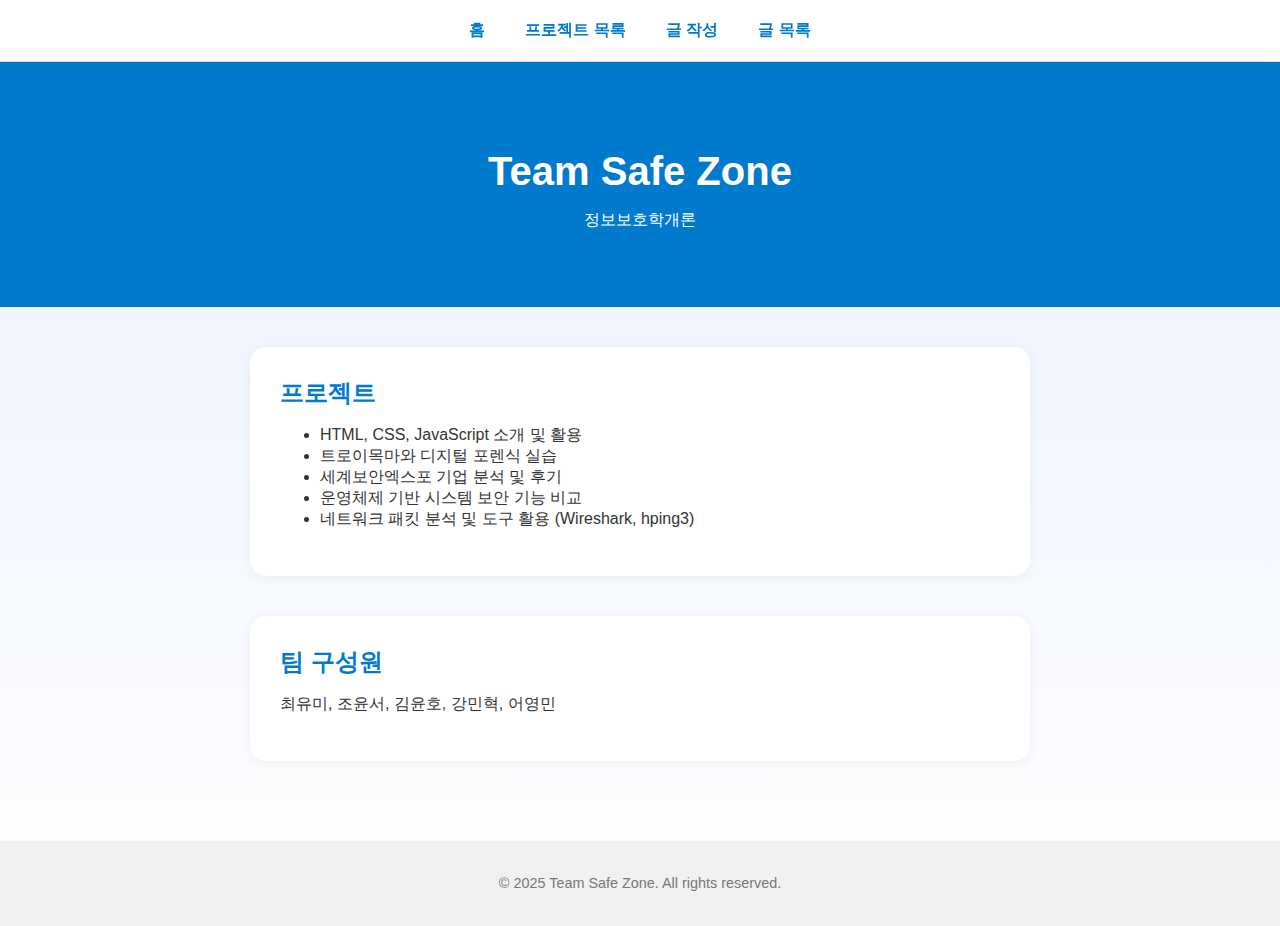
<file: index.html>
<!DOCTYPE html>
<html lang="ko">
  <head>
    <meta charset="UTF-8" />
    <meta name="viewport" content="width=device-width, initial-scale=1.0" />
    <title>정보보호학개론 팀 블로그 | Team Safe Zone</title>
    <link rel="stylesheet" href="style.css" />
    <style>
      body {
        margin: 0;
        font-family: 'Segoe UI', sans-serif;
        background: linear-gradient(to bottom, #e8f0fe, #ffffff);
        color: #333;
      }

      nav {
        background-color: #ffffff;
        padding: 20px;
        box-shadow: 0 1px 4px rgba(0, 0, 0, 0.1);
      }

      nav ul {
        list-style: none;
        display: flex;
        justify-content: center;
        gap: 40px;
        padding: 0;
        margin: 0;
      }

      nav a {
        text-decoration: none;
        color: #007acc;
        font-weight: 600;
      }

      .hero {
        background-color: #007acc;
        color: white;
        text-align: center;
        padding: 60px 20px 30px;
      }

      .hero h1 {
        font-size: 2.5em;
        margin-bottom: 10px;
      }

      .team-intro {
        padding: 40px 20px;
        display: flex;
        flex-direction: column;
        align-items: center;
      }

      .card {
        background: white;
        border-radius: 16px;
        padding: 30px;
        box-shadow: 0 2px 12px rgba(0, 0, 0, 0.06);
        margin-bottom: 30px;
        max-width: 720px;
        width: 100%;
        transition: transform 0.2s ease-in-out;
      }

      .card:hover {
        transform: translateY(-5px);
      }

      .card h2 {
        margin-top: 0;
        color: #007acc;
      }

      footer {
        text-align: center;
        padding: 20px;
        font-size: 0.9em;
        color: #777;
      }

      .banner {
        max-width: 700px;
        width: 90%;
        margin: 40px auto 20px;
        border-radius: 12px;
      }
    </style>
  </head>
  <body>
    <nav>
      <ul>
        <li><a href="index.html">홈</a></li>
        <li><a href="posts.html">프로젝트 목록</a></li>
        <li><a href="newpost.html">글 작성</a></li>
        <li><a href="postlist.html">글 목록</a></li>
      </ul>
    </nav>

    <header class="hero">
      <h1>Team Safe Zone</h1>
      <p>정보보호학개론</p>
    </header>

    <main class="team-intro">
      <section class="card">
        <h2>프로젝트</h2>
        <ul>
          <li>HTML, CSS, JavaScript 소개 및 활용</li>
          <li>트로이목마와 디지털 포렌식 실습</li>
          <li>세계보안엑스포 기업 분석 및 후기</li>
          <li>운영체제 기반 시스템 보안 기능 비교</li>
          <li>네트워크 패킷 분석 및 도구 활용 (Wireshark, hping3)</li>
        </ul>
      </section>

      <section class="card">
        <h2>팀 구성원</h2>
        <p>최유미, 조윤서, 김윤호, 강민혁, 어영민</p>
      </section>
    </main>

    <footer>
      <p>© 2025 Team Safe Zone. All rights reserved.</p>
    </footer>
  </body>
</html>
</file>
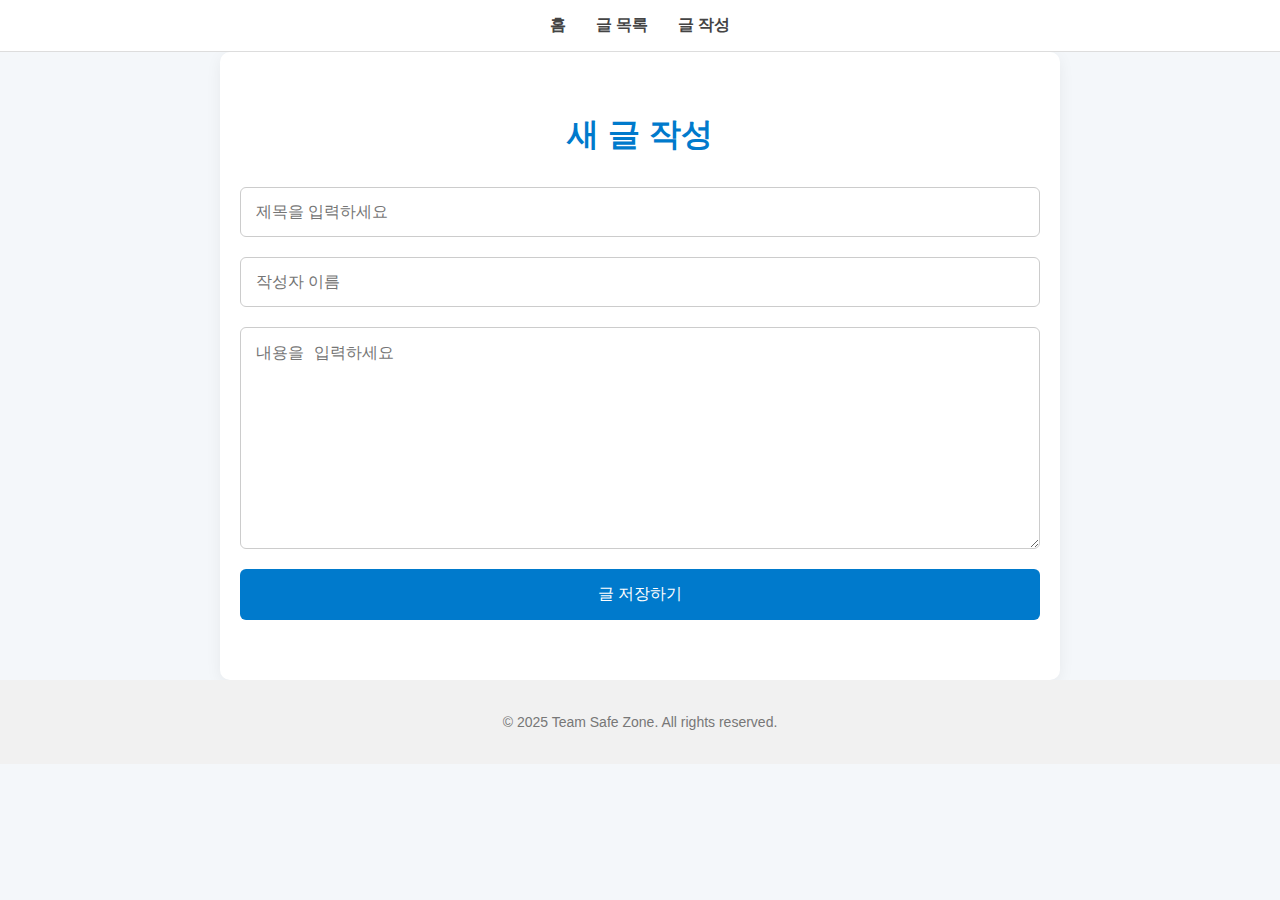
<file: newpost.html>
<!DOCTYPE html>
<html lang="ko">
  <head>
    <meta charset="UTF-8" />
    <meta name="viewport" content="width=device-width, initial-scale=1.0" />
    <title>새 글 작성 - Team Safe Zone</title>
    <link rel="stylesheet" href="style.css" />
  </head>
  <body>
    <nav>
      <ul>
        <li><a href="index.html">홈</a></li>
        <li><a href="posts.html">글 목록</a></li>
        <li><a href="new-post.html">글 작성</a></li>
      </ul>
    </nav>

    <main class="form-container">
      <h1>새 글 작성</h1>
      <form id="postForm">
        <input
          type="text"
          id="title"
          placeholder="제목을 입력하세요"
          required
        />
        <input type="text" id="author" placeholder="작성자 이름" required />
        <textarea
          id="content"
          placeholder="내용을 입력하세요"
          rows="10"
          required
        ></textarea>
        <button type="submit">글 저장하기</button>
      </form>
      <p id="resultMsg"></p>
    </main>

    <script>
      document
        .getElementById('postForm')
        .addEventListener('submit', function (e) {
          e.preventDefault()
          const title = document.getElementById('title').value
          const author = document.getElementById('author').value
          const content = document.getElementById('content').value

          const newPost = {
            title,
            author,
            content,
            date: new Date().toLocaleDateString(),
          }
          let posts = JSON.parse(localStorage.getItem('posts')) || []
          posts.unshift(newPost)
          localStorage.setItem('posts', JSON.stringify(posts))

          document.getElementById('resultMsg').innerText =
            '글이 저장되었습니다!'
          document.getElementById('postForm').reset()
        })
    </script>

    <footer>
      <p>© 2025 Team Safe Zone. All rights reserved.</p>
    </footer>
  </body>
</html>
</file>
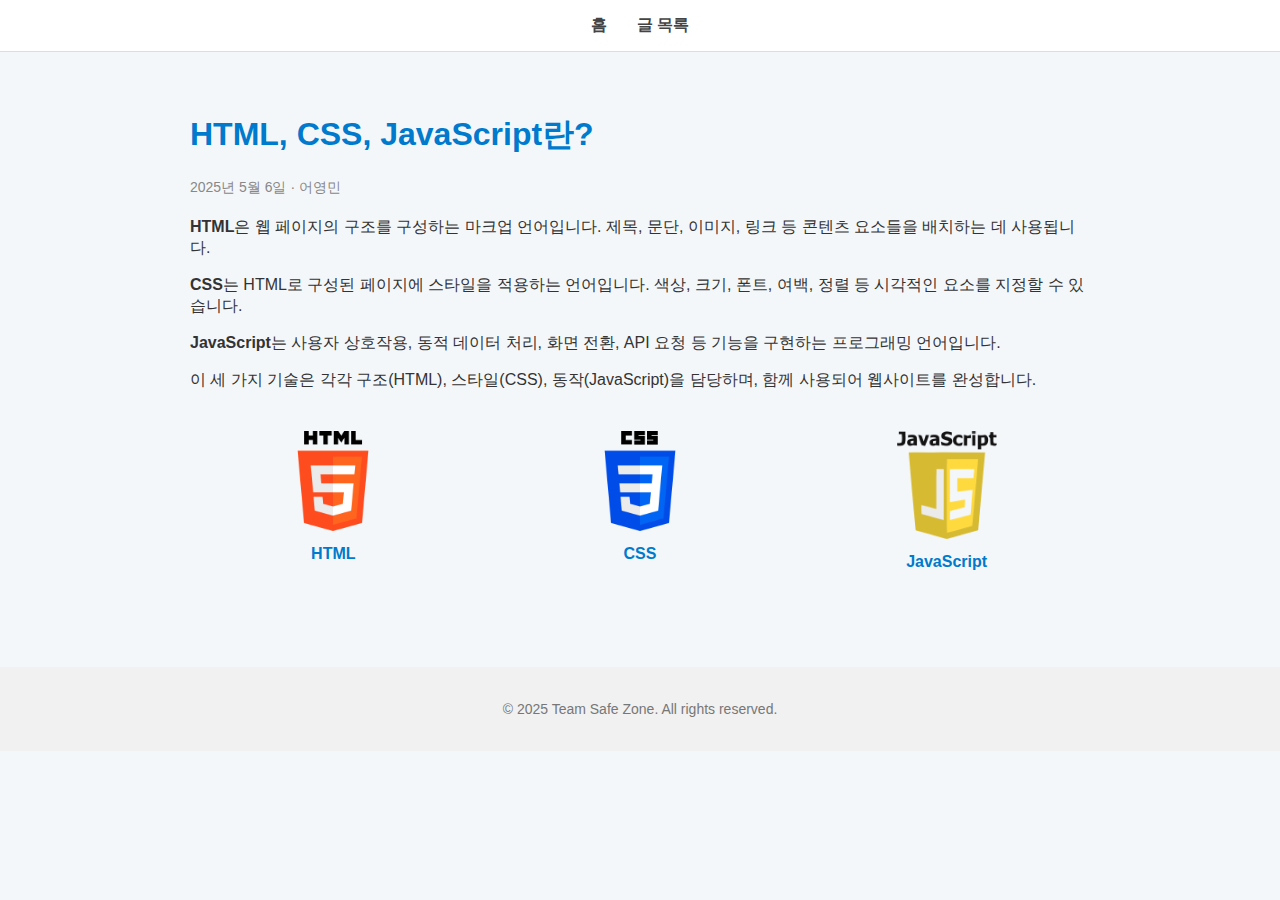
<file: post-1.html>
<!DOCTYPE html>
<html lang="ko">
  <head>
    <meta charset="UTF-8" />
    <meta name="viewport" content="width=device-width, initial-scale=1.0" />
    <title>HTML, CSS, JavaScript란? - Team Safe Zone</title>
    <link rel="stylesheet" href="style.css" />
    <style>
      .tech-images {
        display: flex;
        justify-content: space-around;
        flex-wrap: wrap;
        margin: 40px 0;
        gap: 20px;
      }

      .tech-card {
        text-align: center;
        max-width: 200px;
      }

      .tech-card img {
        width: 100px;
        height: auto;
      }

      .tech-card p {
        margin-top: 10px;
        font-weight: bold;
        color: #007acc;
      }
    </style>
  </head>
  <body>
    <nav>
      <ul>
        <li><a href="index.html">홈</a></li>
        <li><a href="posts.html">글 목록</a></li>
      </ul>
    </nav>

    <main class="post-detail">
      <h1>HTML, CSS, JavaScript란?</h1>
      <p class="meta">2025년 5월 6일 · 어영민</p>

      <p>
        <strong>HTML</strong>은 웹 페이지의 구조를 구성하는 마크업 언어입니다.
        제목, 문단, 이미지, 링크 등 콘텐츠 요소들을 배치하는 데 사용됩니다.
      </p>
      <p>
        <strong>CSS</strong>는 HTML로 구성된 페이지에 스타일을 적용하는
        언어입니다. 색상, 크기, 폰트, 여백, 정렬 등 시각적인 요소를 지정할 수
        있습니다.
      </p>
      <p>
        <strong>JavaScript</strong>는 사용자 상호작용, 동적 데이터 처리, 화면
        전환, API 요청 등 기능을 구현하는 프로그래밍 언어입니다.
      </p>
      <p>
        이 세 가지 기술은 각각 구조(HTML), 스타일(CSS), 동작(JavaScript)을
        담당하며, 함께 사용되어 웹사이트를 완성합니다.
      </p>

      <div class="tech-images">
        <div class="tech-card">
          <img src="html.png" alt="HTML 로고" />
          <p>HTML</p>
        </div>
        <div class="tech-card">
          <img src="css.png" alt="CSS 로고" />
          <p>CSS</p>
        </div>
        <div class="tech-card">
          <img src="javascript.png" alt="JavaScript 로고" />
          <p>JavaScript</p>
        </div>
      </div>
    </main>

    <footer>
      <p>© 2025 Team Safe Zone. All rights reserved.</p>
    </footer>
  </body>
</html>
</file>
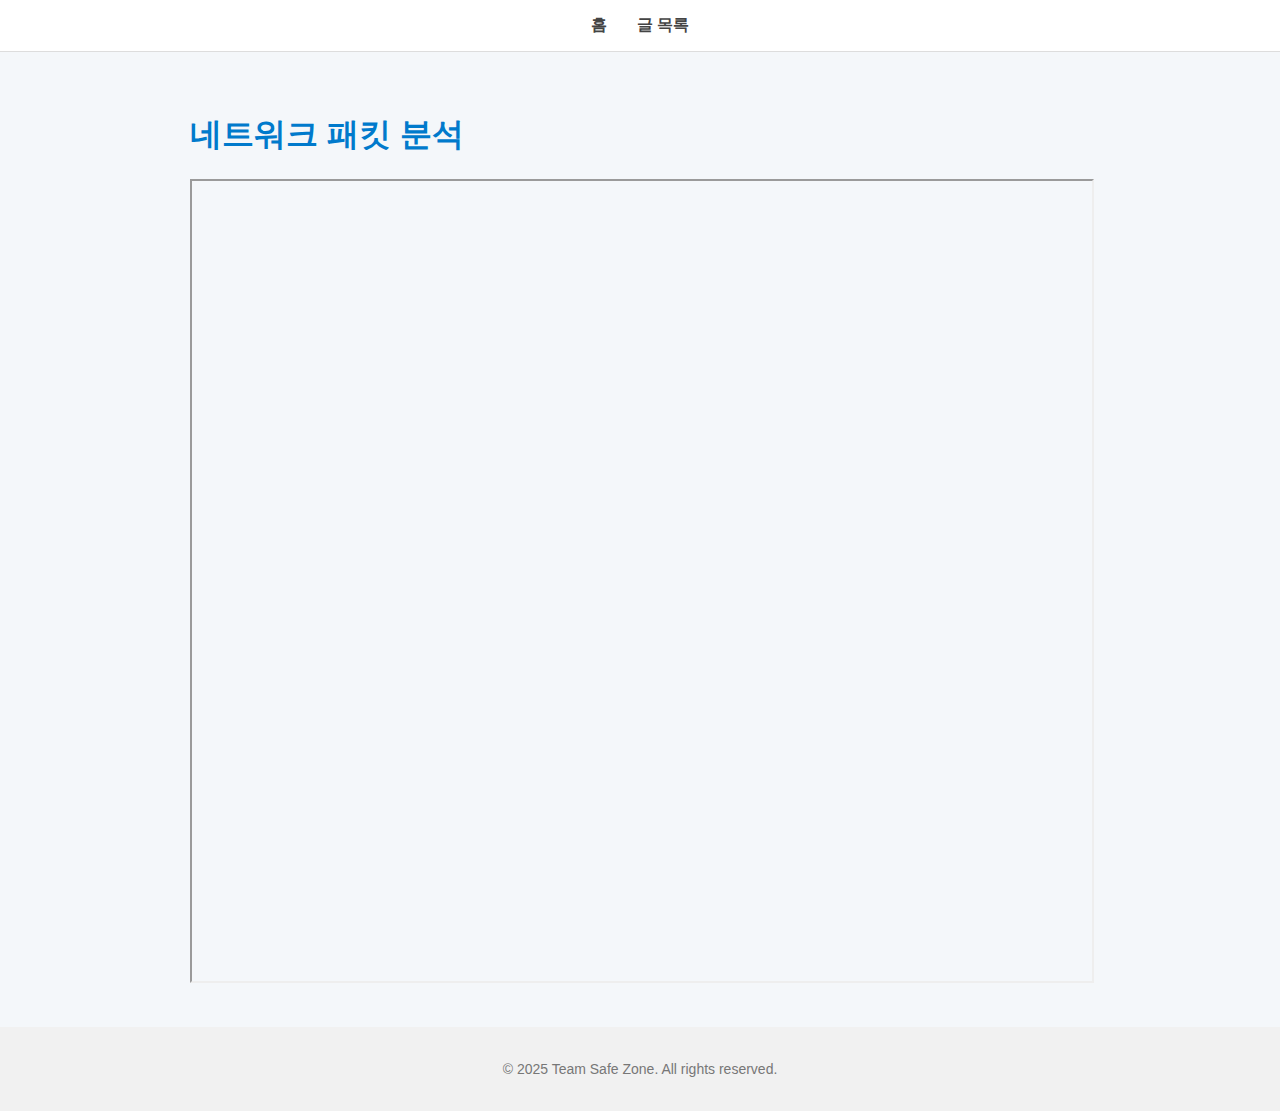
<file: post-3.html>
<!DOCTYPE html>
<html lang="ko">
  <head>
    <meta charset="UTF-8" />
    <meta name="viewport" content="width=device-width, initial-scale=1.0" />
    <title>네트워크 패킷 분석</title>
    <link rel="stylesheet" href="style.css" />
  </head>
  <body>
    <nav>
      <ul>
        <li><a href="index.html">홈</a></li>
        <li><a href="posts.html">글 목록</a></li>
      </ul>
    </nav>

    <main class="post-detail">
      <h1>네트워크 패킷 분석</h1>
      <iframe
        src="네트워크 패킷 분석_Team Safe Zone.pdf"
        width="100%"
        height="800px"
      ></iframe>
    </main>

    <footer>
      <p>© 2025 Team Safe Zone. All rights reserved.</p>
    </footer>
  </body>
</html>
</file>
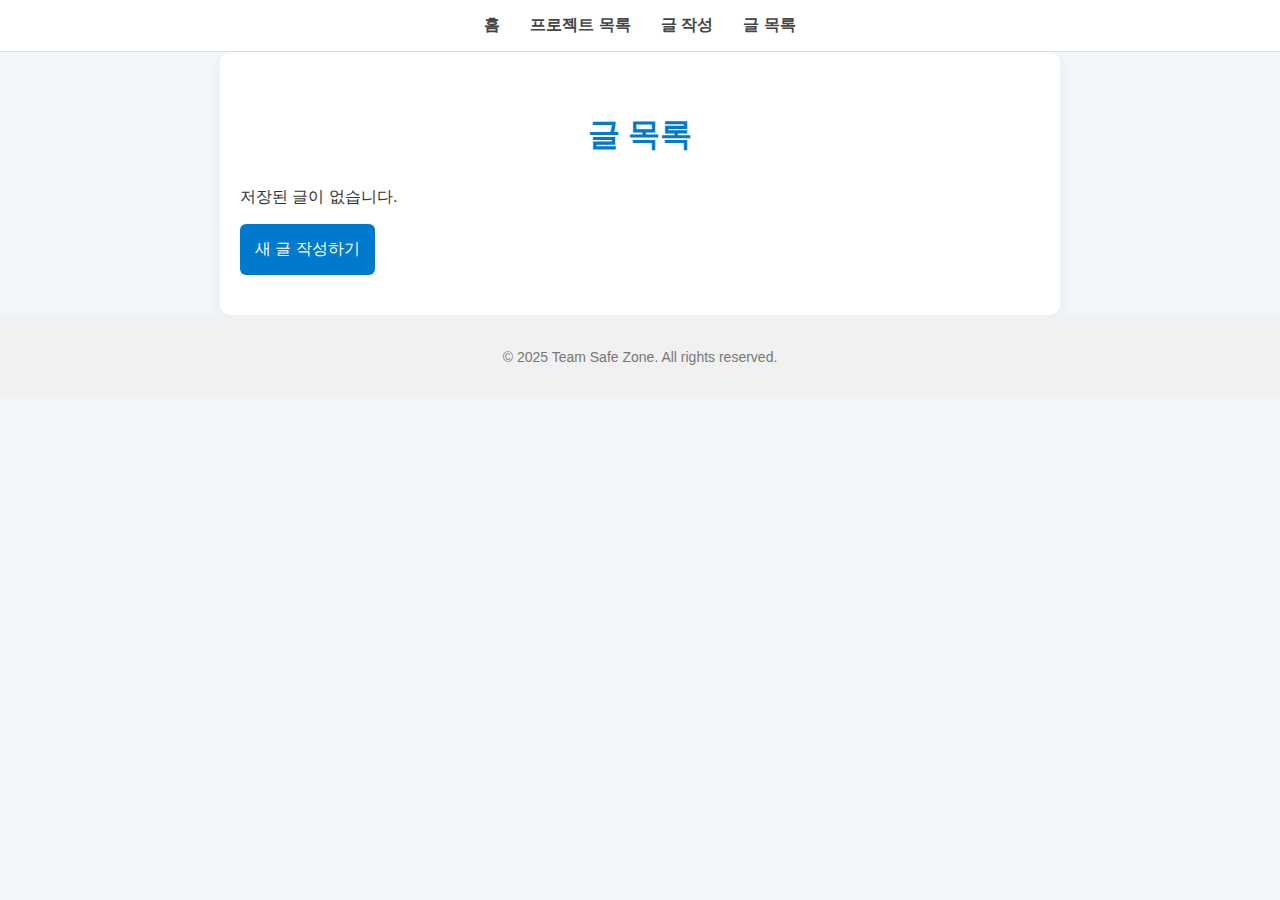
<file: postlist.html>
<!DOCTYPE html>
<html lang="ko">
  <head>
    <meta charset="UTF-8" />
    <meta name="viewport" content="width=device-width, initial-scale=1.0" />
    <title>글 목록 - Team Safe Zone</title>
    <link rel="stylesheet" href="style.css" />
  </head>
  <body>
    <nav>
      <ul>
        <li><a href="index.html">홈</a></li>
        <li><a href="posts.html">프로젝트 목록</a></li>
        <li><a href="newpost.html">글 작성</a></li>
        <li><a href="postlist.html">글 목록</a></li>
      </ul>
    </nav>

    <main class="form-container">
      <h1>글 목록</h1>
      <div id="postList"></div>
      <button id="newPostBtn">새 글 작성하기</button>
    </main>

    <script>
      // 글 목록 가져오기
      const postList = document.getElementById('postList')
      const posts = JSON.parse(localStorage.getItem('posts')) || []

      if (posts.length === 0) {
        postList.innerHTML = '<p>저장된 글이 없습니다.</p>'
      } else {
        posts.forEach((post) => {
          const postItem = document.createElement('div')
          postItem.className = 'post-item'
          postItem.innerHTML = `
          <h2>${post.title}</h2>
          <p>작성자: ${post.author}</p>
          <p>날짜: ${post.date}</p>
          <hr/>
        `
          postList.appendChild(postItem)
        })
      }

      document
        .getElementById('newPostBtn')
        .addEventListener('click', function () {
          window.location.href = 'newpost.html'
        })
    </script>

    <footer>
      <p>© 2025 Team Safe Zone. All rights reserved.</p>
    </footer>
  </body>
</html>
</file>
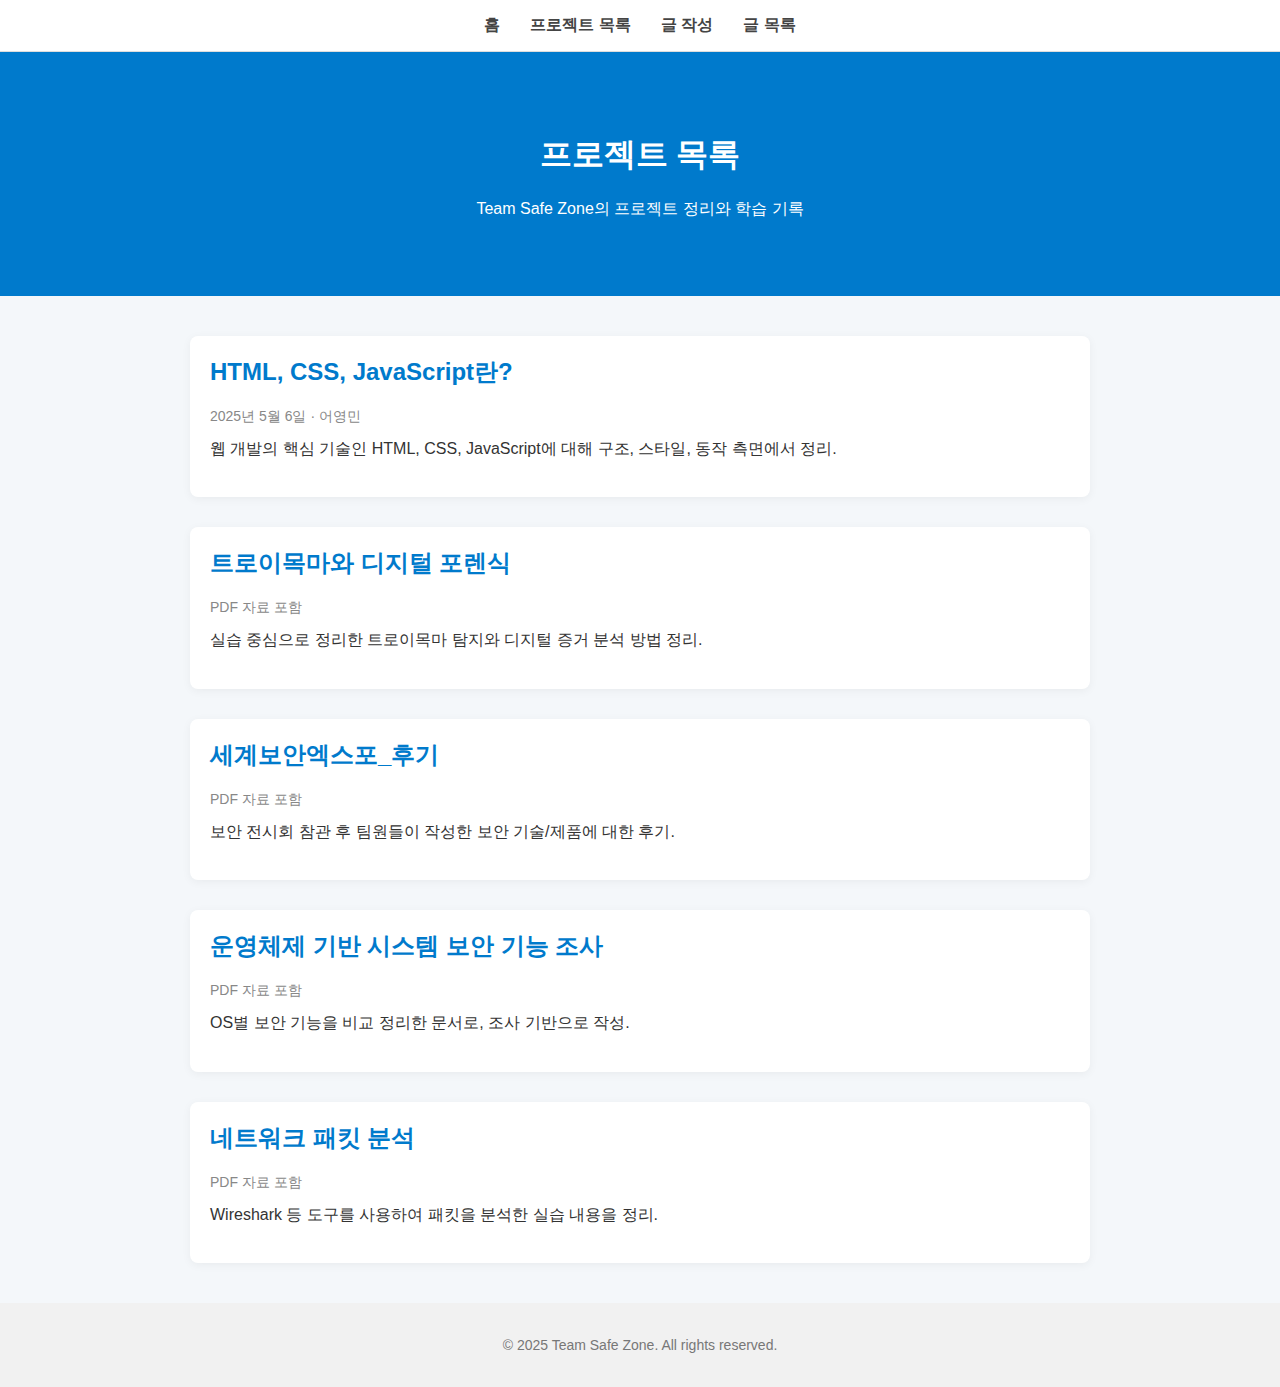
<file: posts.html>
<!DOCTYPE html>
<html lang="ko">
  <head>
    <meta charset="UTF-8" />
    <meta name="viewport" content="width=device-width, initial-scale=1.0" />
    <title>글 목록 - Team Safe Zone</title>
    <link rel="stylesheet" href="style.css" />
  </head>
  <body>
    <nav>
      <ul>
        <li><a href="index.html">홈</a></li>
        <li><a href="posts.html">프로젝트 목록</a></li>
        <li><a href="newpost.html">글 작성</a></li>
        <li><a href="postlist.html">글 목록</a></li>
      </ul>
    </nav>

    <header class="hero">
      <h1>프로젝트 목록</h1>
      <p>Team Safe Zone의 프로젝트 정리와 학습 기록</p>
    </header>

    <main class="post-list">
      <div class="post-card">
        <a href="post-1.html">
          <h2>HTML, CSS, JavaScript란?</h2>
          <p class="meta">2025년 5월 6일 · 어영민</p>
          <p class="summary">
            웹 개발의 핵심 기술인 HTML, CSS, JavaScript에 대해 구조, 스타일,
            동작 측면에서 정리.
          </p>
        </a>
      </div>

      <div class="post-card">
        <a href="post-2.html">
          <h2>트로이목마와 디지털 포렌식</h2>
          <p class="meta">PDF 자료 포함</p>
          <p class="summary">
            실습 중심으로 정리한 트로이목마 탐지와 디지털 증거 분석 방법 정리.
          </p>
        </a>
      </div>

      <div class="post-card">
        <a href="post-4.html">
          <h2>세계보안엑스포_후기</h2>
          <p class="meta">PDF 자료 포함</p>
          <p class="summary">
            보안 전시회 참관 후 팀원들이 작성한 보안 기술/제품에 대한 후기.
          </p>
        </a>
      </div>

      <div class="post-card">
        <a href="post-3.html">
          <h2>운영체제 기반 시스템 보안 기능 조사</h2>
          <p class="meta">PDF 자료 포함</p>
          <p class="summary">
            OS별 보안 기능을 비교 정리한 문서로, 조사 기반으로 작성.
          </p>
        </a>
      </div>

      <div class="post-card">
        <a href="post-5.html">
          <h2>네트워크 패킷 분석</h2>
          <p class="meta">PDF 자료 포함</p>
          <p class="summary">
            Wireshark 등 도구를 사용하여 패킷을 분석한 실습 내용을 정리.
          </p>
        </a>
      </div>
    </main>

    <footer>
      <p>© 2025 Team Safe Zone. All rights reserved.</p>
    </footer>
  </body>
</html>
</file>
<file: style.css>
html {
  scroll-behavior: smooth;
}

body {
  margin: 0;
  font-family: 'Segoe UI', sans-serif;
  background-color: #f4f7fa;
  color: #333;
}

nav {
  background-color: #ffffff;
  border-bottom: 1px solid #ddd;
  position: sticky;
  top: 0;
  z-index: 1000;
}

nav ul {
  display: flex;
  justify-content: center;
  gap: 30px;
  list-style: none;
  margin: 0;
  padding: 15px 0;
}

nav a {
  text-decoration: none;
  font-weight: bold;
  color: #444;
  transition: color 0.2s ease;
}

nav a:hover {
  color: #007acc;
}

header.hero {
  background-color: #007acc;
  color: white;
  padding: 60px 20px;
  text-align: center;
}

main {
  padding: 40px 20px;
  max-width: 900px;
  margin: auto;
}

.team-intro section {
  margin-bottom: 40px;
}

.team-intro h2 {
  color: #007acc;
  margin-bottom: 10px;
}

.post-list {
  display: flex;
  flex-direction: column;
  gap: 30px;
}

.post-card {
  background-color: #ffffff;
  border-radius: 8px;
  box-shadow: 0 2px 10px rgba(0, 0, 0, 0.05);
  padding: 20px;
  transition: transform 0.2s ease;
}

.post-card:hover {
  transform: translateY(-5px);
}

.post-card a {
  text-decoration: none;
  color: inherit;
}

.post-card h2 {
  margin-top: 0;
  color: #007acc;
}

.post-card .meta {
  font-size: 14px;
  color: #888;
  margin: 5px 0;
}

.post-card .summary {
  margin-top: 10px;
  line-height: 1.6;
}

.post-detail h1 {
  color: #007acc;
}

.post-detail .meta {
  color: #888;
  font-size: 14px;
  margin-bottom: 20px;
}

.form-container {
  max-width: 800px;
  margin: auto;
  padding: 40px 20px;
  background-color: white;
  border-radius: 10px;
  box-shadow: 0 4px 16px rgba(0, 0, 0, 0.06);
}

.form-container h1 {
  text-align: center;
  margin-bottom: 30px;
  color: #007acc;
}

.form-container form {
  display: flex;
  flex-direction: column;
  gap: 20px;
}

.form-container input,
.form-container textarea {
  padding: 15px;
  font-size: 16px;
  border: 1px solid #ccc;
  border-radius: 6px;
}

.form-container button {
  padding: 15px;
  font-size: 16px;
  background-color: #007acc;
  color: white;
  border: none;
  border-radius: 6px;
  cursor: pointer;
}

.form-container button:hover {
  background-color: #005fa3;
}

#resultMsg {
  margin-top: 20px;
  text-align: center;
  color: green;
  font-weight: bold;
}

footer {
  background-color: #f1f1f1;
  text-align: center;
  padding: 20px;
  font-size: 14px;
  color: #777;
}
</file>
